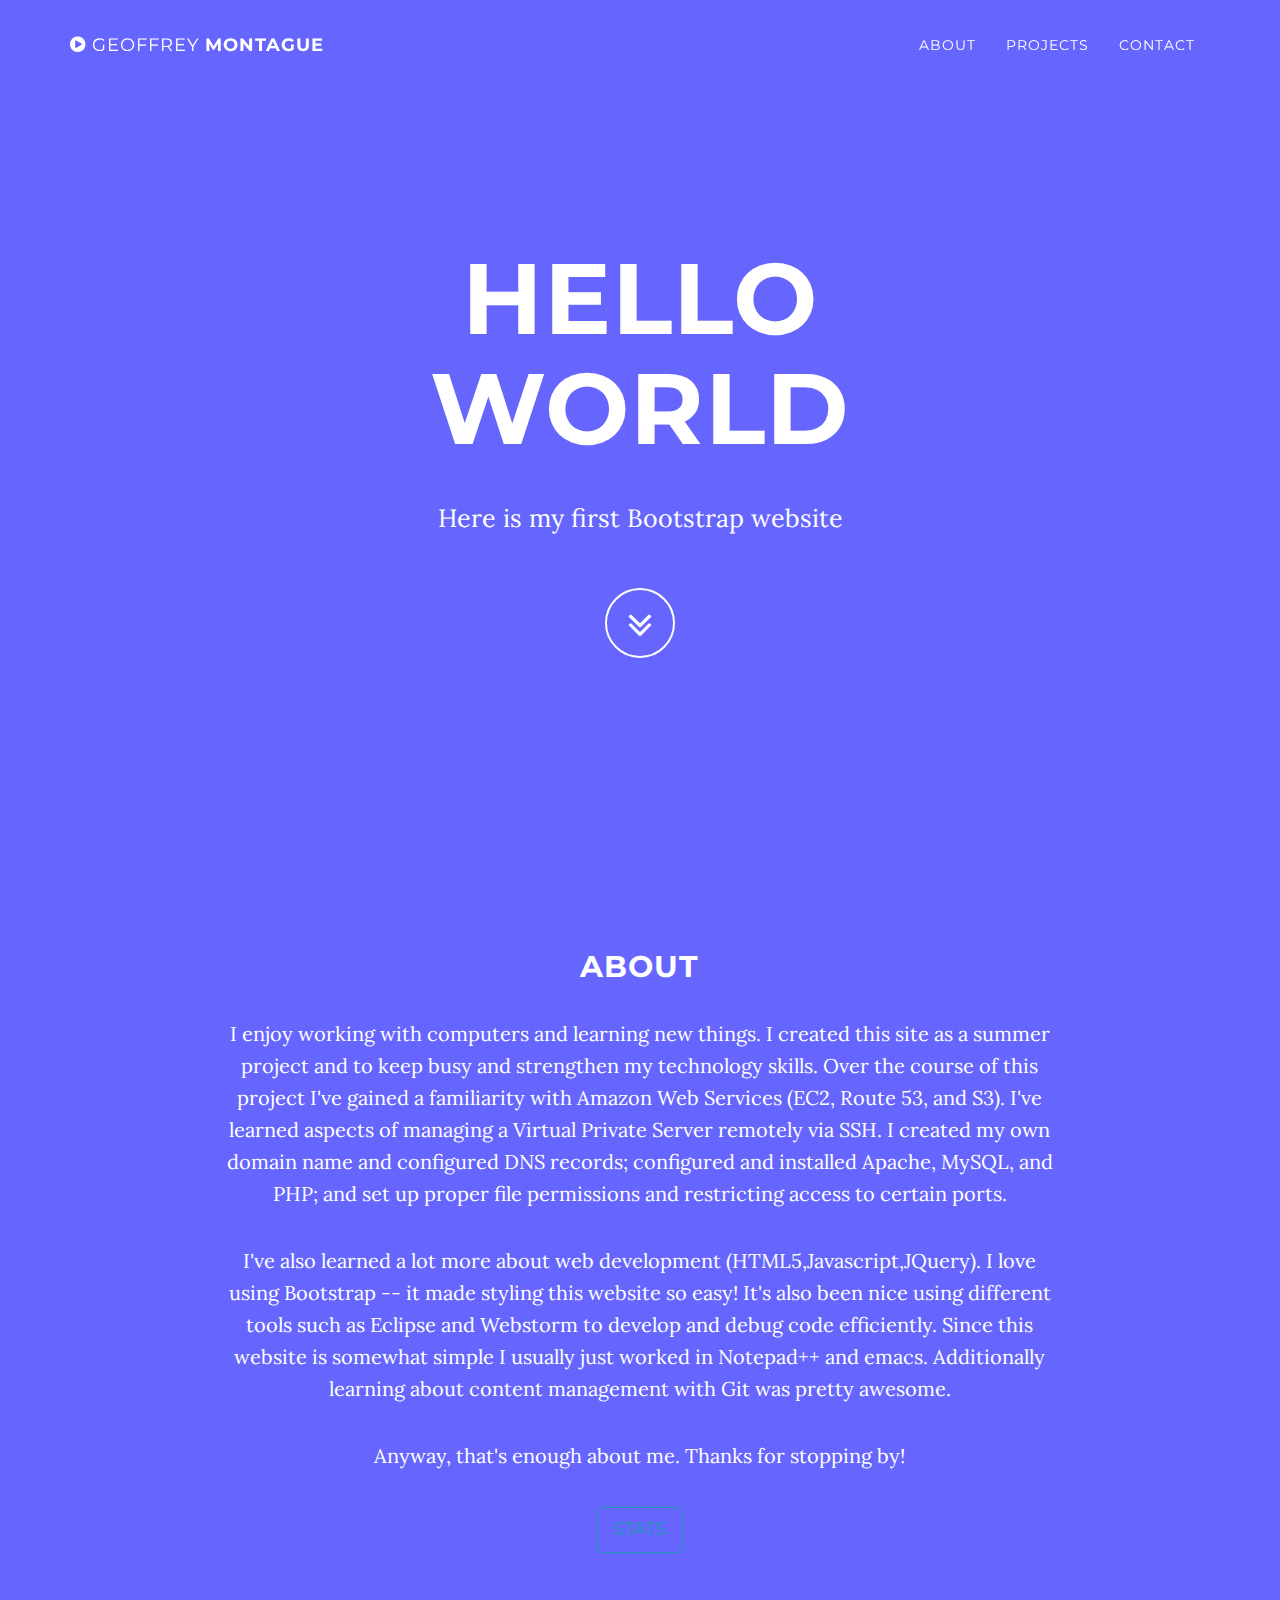
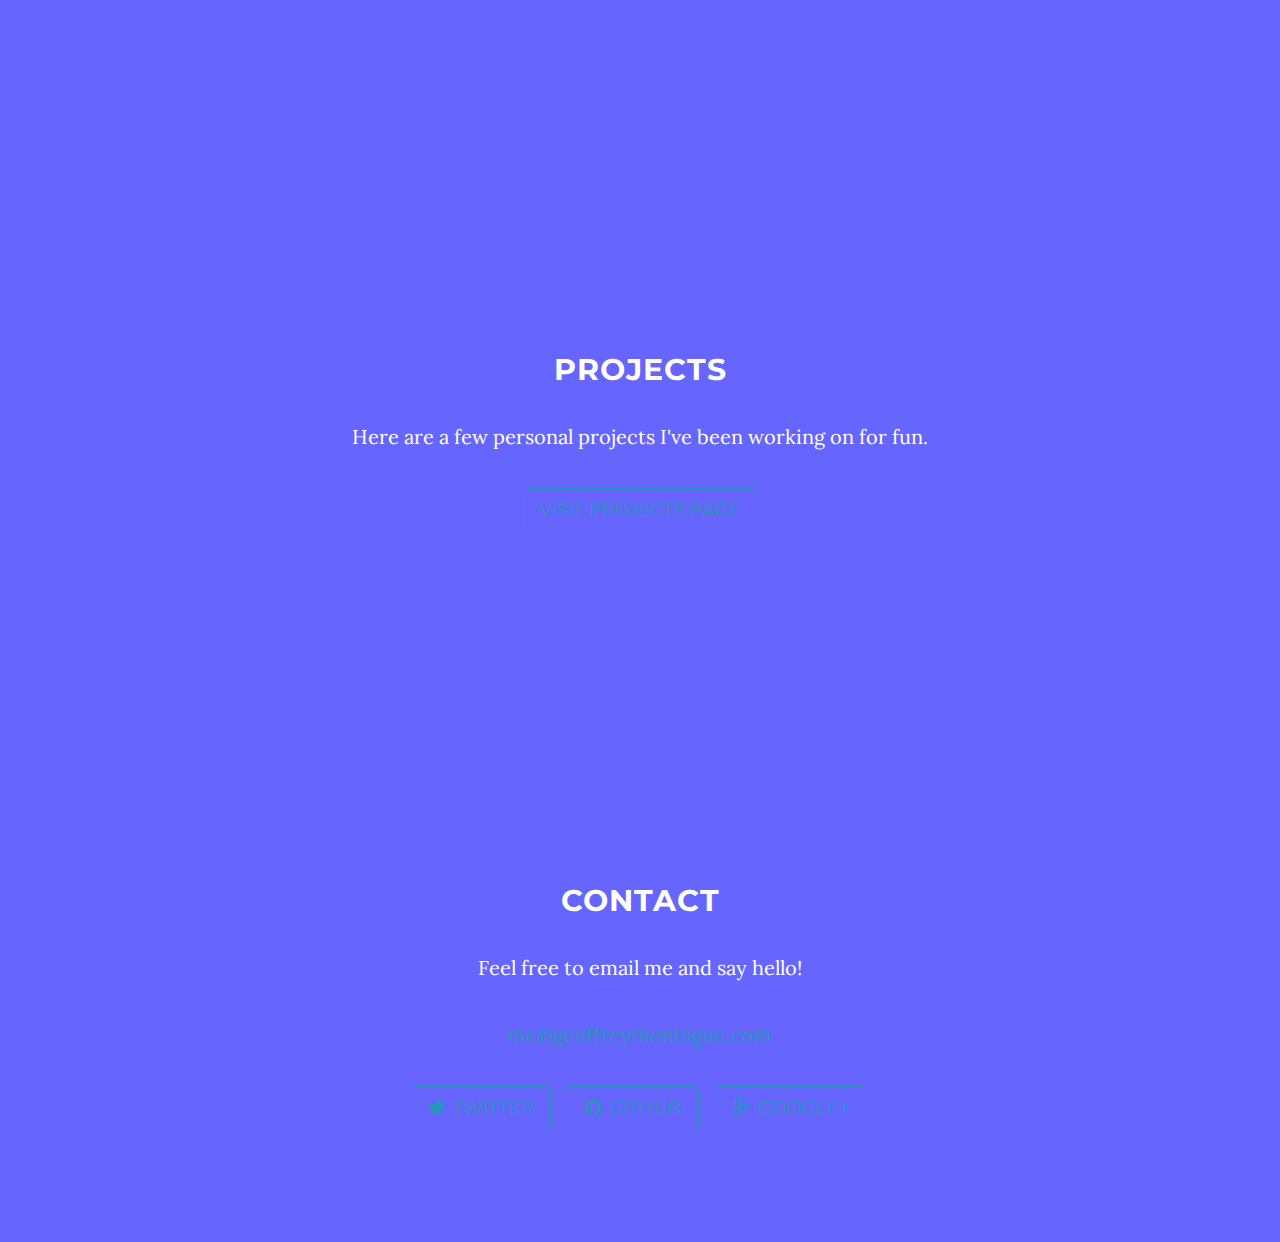
<file: index.html>
<!DOCTYPE html>
<html lang="en">

<head>

    <meta charset="utf-8">
    <meta http-equiv="X-UA-Compatible" content="IE=edge">
    <meta name="viewport" content="width=device-width, initial-scale=1">
    <meta name="description" content="">
    <meta name="author" content="">

    <title>Geoffrey Montague</title>

    <!-- Bootstrap Core CSS -->
    <link href="css/bootstrap.min.css" rel="stylesheet">

    <!-- Custom CSS -->
    <link href="css/home.css" rel="stylesheet">

    <!-- Custom Fonts -->
    <link href="fonts/font-awesome-4.1.0/css/font-awesome.min.css" rel="stylesheet" type="text/css">
    <link href="http://fonts.googleapis.com/css?family=Lora:400,700,400italic,700italic" rel="stylesheet" type="text/css">
    <link href="http://fonts.googleapis.com/css?family=Montserrat:400,700" rel="stylesheet" type="text/css">

    <!-- HTML5 Shim and Respond.js IE8 support of HTML5 elements and media queries -->
    <!-- WARNING: Respond.js doesn't work if you view the page via file:// -->
    <!--[if lt IE 9]>
        <script src="https://oss.maxcdn.com/libs/html5shiv/3.7.0/html5shiv.js"></script>
        <script src="https://oss.maxcdn.com/libs/respond.js/1.4.2/respond.min.js"></script>
    <![endif]-->

</head>

<body id="page-top" data-spy="scroll" data-target=".navbar-fixed-top">
	<link rel="shortcut icon" href="favicon.ico" type="image/x-icon" />

    <!-- Navigation -->
    <nav class="navbar navbar-custom navbar-fixed-top" role="navigation">
        <div class="container">
            <div class="navbar-header">
                <button type="button" class="navbar-toggle" data-toggle="collapse" data-target=".navbar-main-collapse">
                    <i class="fa fa-bars"></i>
                </button>
                <a class="navbar-brand page-scroll" href="#page-top">
                    <i class="fa fa-play-circle"></i>  <span class="light">Geoffrey</span> Montague
                </a>
            </div>

            <!-- Collect the nav links, forms, and other content for toggling -->
            <div class="collapse navbar-collapse navbar-right navbar-main-collapse">
                <ul class="nav navbar-nav">
                    <!-- Hidden li included to remove active class from about link when scrolled up past about section -->
                    <li class="hidden">
                        <a href="#page-top"></a>
                    </li>
                    <li>
                        <a class="page-scroll" href="#about">About</a>
                    </li>
                    <li>
                        <a class="page-scroll" href="#projects">Projects</a>
                    </li>
                    <li>
                        <a class="page-scroll" href="#contact">Contact</a>
                    </li>
                </ul>
            </div>
            <!-- /.navbar-collapse -->
        </div>
        <!-- /.container -->
    </nav>

    <!-- Intro Header -->
    <header class="intro">
        <div class="intro-body">
            <div class="container">
                <div class="row">
                    <div class="col-md-8 col-md-offset-2">
                        <h1 class="brand-heading">Hello World</h1>
                        <p class="intro-text">Here is my first Bootstrap website</p>
                        <a href="#about" class="btn btn-circle page-scroll">
                            <i class="fa fa-angle-double-down animated"></i>
                        </a>
                    </div>
                </div>
            </div>
        </div>
    </header>

    <!-- About Section -->
    <section id="about" class="container content-section text-center">
        <div class="row">
            <div class="col-lg-8 col-lg-offset-2">
                <h2>About</h2>
                <p>
				I enjoy working with computers and learning new things. I created this site as a summer project and to keep busy and strengthen my technology skills.
				Over the course of this project I've gained a familiarity with Amazon Web Services (EC2, Route 53, and S3). I've learned
				aspects of managing a Virtual Private Server remotely via SSH. I created my own domain name and configured DNS records;
				configured and installed Apache, MySQL, and PHP; and set up proper file permissions and restricting access to certain ports.
				</p>
				<p>
				I've also learned a lot more about web development (HTML5,Javascript,JQuery). I love using Bootstrap -- it made styling this website so easy! 
				It's also been nice using different tools such as Eclipse and Webstorm to develop and debug code efficiently. Since this website is
				somewhat simple I usually just worked in Notepad++ and emacs. Additionally learning about content management with Git was pretty awesome.
				</p>
				<p>
				Anyway, that's enough about me. Thanks for stopping by!
				</p>
				<a href="about/index.html" class="btn btn-default btn-lg">Stats</a>
            </div>
        </div>
    </section>

    <!-- Projects Section -->
    <section id="projects" class="content-section text-center">
        <div class="projects-section">
            <div class="container">
                <div class="col-lg-8 col-lg-offset-2">
                    <h2>Projects</h2>
                    <p>Here are a few personal projects I've been working on for fun.
					</p>
                    <a href="projects/index.html" class="btn btn-default btn-lg">Visit Projects Page</a>
                </div>
            </div>
        </div>
    </section>

    <!-- Contact Section -->
    <section id="contact" class="container content-section text-center">
        <div class="row">
            <div class="col-lg-8 col-lg-offset-2">
                <h2>Contact</h2>
                <p>Feel free to email me and say hello!</p>
                <p><a href="mailto:feedback@startbootstrap.com">me@geoffreymontague.com</a>
                </p>
                <ul class="list-inline banner-social-buttons">
                    <li>
                        <a href="https://twitter.com/GxOff" class="btn btn-default btn-lg"><i class="fa fa-twitter fa-fw"></i> <span class="network-name">Twitter</span></a>
                    </li>
                    <li>
                        <a href="https://github.com/GxOff" class="btn btn-default btn-lg"><i class="fa fa-github fa-fw"></i> <span class="network-name">Github</span></a>
                    </li>
                    <li>
                        <a href="https://plus.google.com/107061473724538105523/posts" class="btn btn-default btn-lg"><i class="fa fa-google-plus fa-fw"></i> <span class="network-name">Google+</span></a>
                    </li>
                </ul>
            </div>
        </div>
    </section>

    <!-- Map Section -->
    <!-- <div id="map"></div> -->

    <!-- Footer -->
    <footer>
        <div class="container text-center">
            <p></p>
        </div>
    </footer>

    <!-- jQuery Version 1.11.0 -->
    <script src="js/jquery-1.11.0.js"></script>

    <!-- Bootstrap Core JavaScript -->
    <script src="js/bootstrap.min.js"></script>

    <!-- Plugin JavaScript -->
    <script src="js/jquery.easing.min.js"></script>

    <!-- Custom Theme JavaScript -->
    <script src="js/grayscale.js"></script>

</body>

</html>
</file>
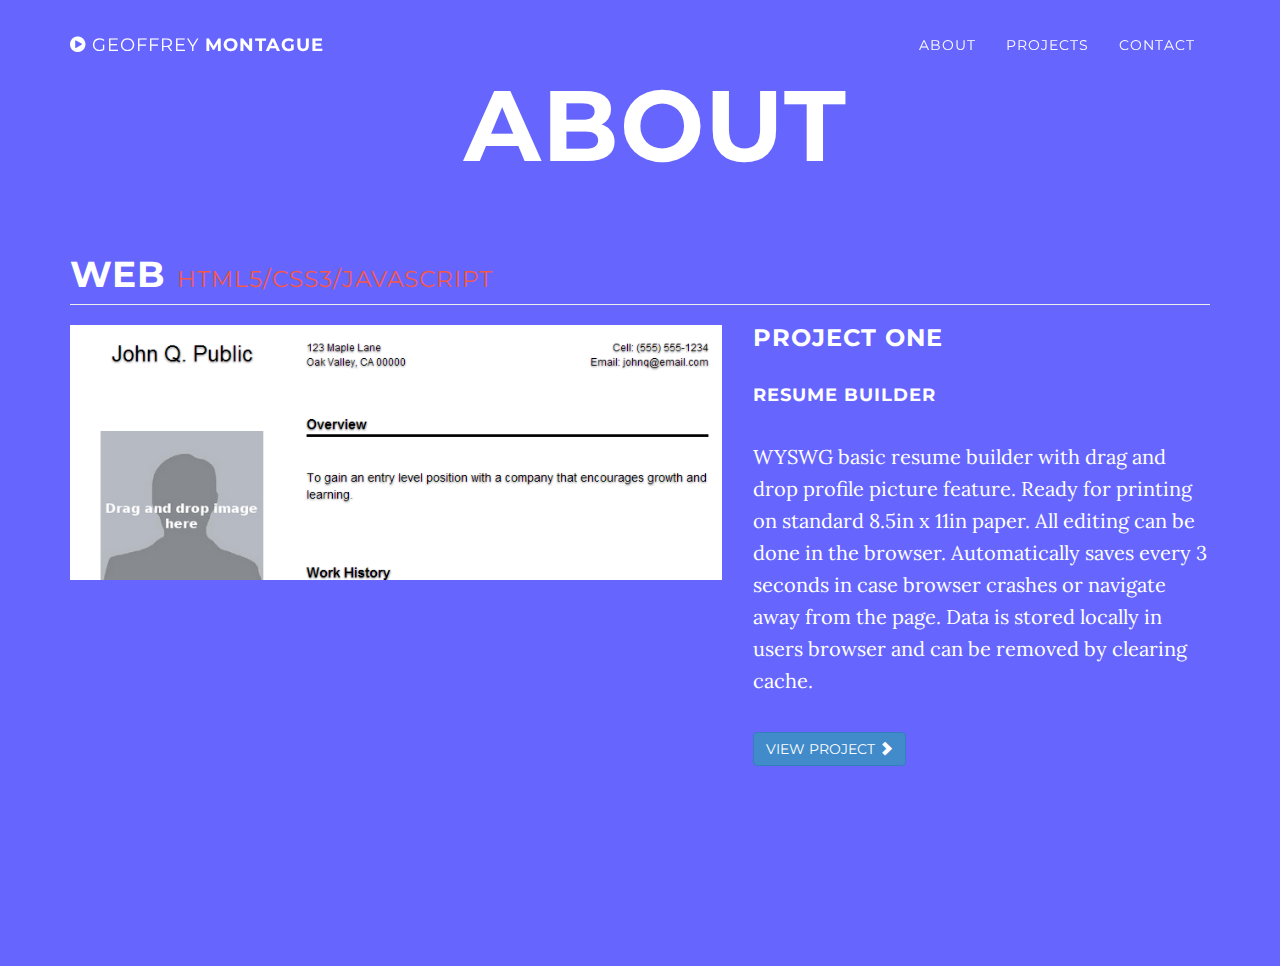
<file: about/index.html>
<!DOCTYPE html>
<html lang="en">

<head>

    <meta charset="utf-8">
    <meta http-equiv="X-UA-Compatible" content="IE=edge">
    <meta name="viewport" content="width=device-width, initial-scale=1">
    <meta name="description" content="">
    <meta name="author" content="">

    <title>About Geoffrey Montague</title>

    <!-- Bootstrap Core CSS -->
    <link href="../css/bootstrap.min.css" rel="stylesheet">

    <!-- Custom CSS -->
    <link href="../css/projects.css" rel="stylesheet">
	<link href="../css/home.css" rel="stylesheet">
	
	<!-- Custom Fonts -->
    <link href="../fonts/font-awesome-4.1.0/css/font-awesome.min.css" rel="stylesheet" type="text/css">
    <link href="http://fonts.googleapis.com/css?family=Lora:400,700,400italic,700italic" rel="stylesheet" type="text/css">
    <link href="http://fonts.googleapis.com/css?family=Montserrat:400,700" rel="stylesheet" type="text/css">
	
    <!-- HTML5 Shim and Respond.js IE8 support of HTML5 elements and media queries -->
    <!-- WARNING: Respond.js doesn't work if you view the page via file:// -->
    <!--[if lt IE 9]>
        <script src="https://oss.maxcdn.com/libs/html5shiv/3.7.0/html5shiv.js"></script>
        <script src="https://oss.maxcdn.com/libs/respond.js/1.4.2/respond.min.js"></script>
    <![endif]-->

</head>

<body id="page-top" data-spy="scroll" data-target=".navbar-fixed-top">

<link rel="shortcut icon" href="favicon.ico" type="image/x-icon" />

    <!-- Navigation -->
    <nav class="navbar navbar-custom navbar-fixed-top" role="navigation">
        <div class="container">
            <div class="navbar-header">
                <button type="button" class="navbar-toggle" data-toggle="collapse" data-target=".navbar-main-collapse">
                    <i class="fa fa-bars"></i>
                </button>
                <a class="navbar-brand page-scroll" href="../index.html">
                    <i class="fa fa-play-circle"></i>  <span class="light">Geoffrey</span> Montague
                </a>
            </div>

            <!-- Collect the nav links, forms, and other content for toggling -->
            <div class="collapse navbar-collapse navbar-right navbar-main-collapse">
                <ul class="nav navbar-nav">
                    <!-- Hidden li included to remove active class from about link when scrolled up past about section -->
                    <li class="hidden">
                        <a href="#page-top"></a>
                    </li>
                    <li>
                        <a class="page-scroll" href="../index.html#about">About</a>
                    </li>
                    <li>
                        <a class="page-scroll" href="../index.html#projects">Projects</a>
                    </li>
                    <li>
                        <a class="page-scroll" href="../index.html#contact">Contact</a>
                    </li>
                </ul>
            </div>
            <!-- /.navbar-collapse -->
        </div>
        <!-- /.container -->
    </nav>

    <!-- Page Content -->
    <div class="container">

    <!-- Intro Header -->
    <header class="intro">
        <div class="intro-body">
            <div class="container">
                <div class="row">
                    <div class="col-md-8 col-md-offset-2">
                        <h1 class="brand-heading">About</h1>
                    </div>
                </div>
            </div>
        </div>
    </header>
				
        <!-- Page Heading -->
        <div class="row">
            <div class="col-lg-12">
                <h1 class="page-header">Web
                    <small>HTML5/CSS3/Javascript</small>
                </h1>
            </div>
        </div>
        <!-- /.row -->

        <!-- Project One -->
        <div class="row">
            <div class="col-md-7">
                <a href="resume/index.html" target="_blank">
                    <img class="img-responsive" src="../img/resume-builder.PNG" alt="">
                </a>
            </div>
            <div class="col-md-5">
                <h3>Project One</h3>
                <h4>Resume Builder</h4>
                <p>WYSWG basic resume builder with drag and drop profile picture feature. Ready for printing on standard 8.5in x 11in paper. All editing can be done in the browser. Automatically saves every 3 seconds in case browser crashes or navigate away from the page. Data is stored locally in users browser and can be removed by clearing cache.
				</p>
                <a class="btn btn-primary" href="resume/index.html" target="_blank">View Project <span class="glyphicon glyphicon-chevron-right"></span></a>
            </div>
        </div>
        <!-- /.row -->

    <!-- Footer -->
    <footer>
        <div class="container text-center">
            <p></p>
        </div>
    </footer>

    </div>
    <!-- /.container -->

    <!-- jQuery Version 1.11.0 -->
    <script src="../js/jquery-1.11.0.js"></script>

    <!-- Bootstrap Core JavaScript -->
    <script src="../js/bootstrap.min.js"></script>

    <!-- Plugin JavaScript -->
    <script src="../js/jquery.easing.min.js"></script>

    <!-- Custom Theme JavaScript -->
    <script src="../js/grayscale.js"></script>

</body>

</html>
</file>
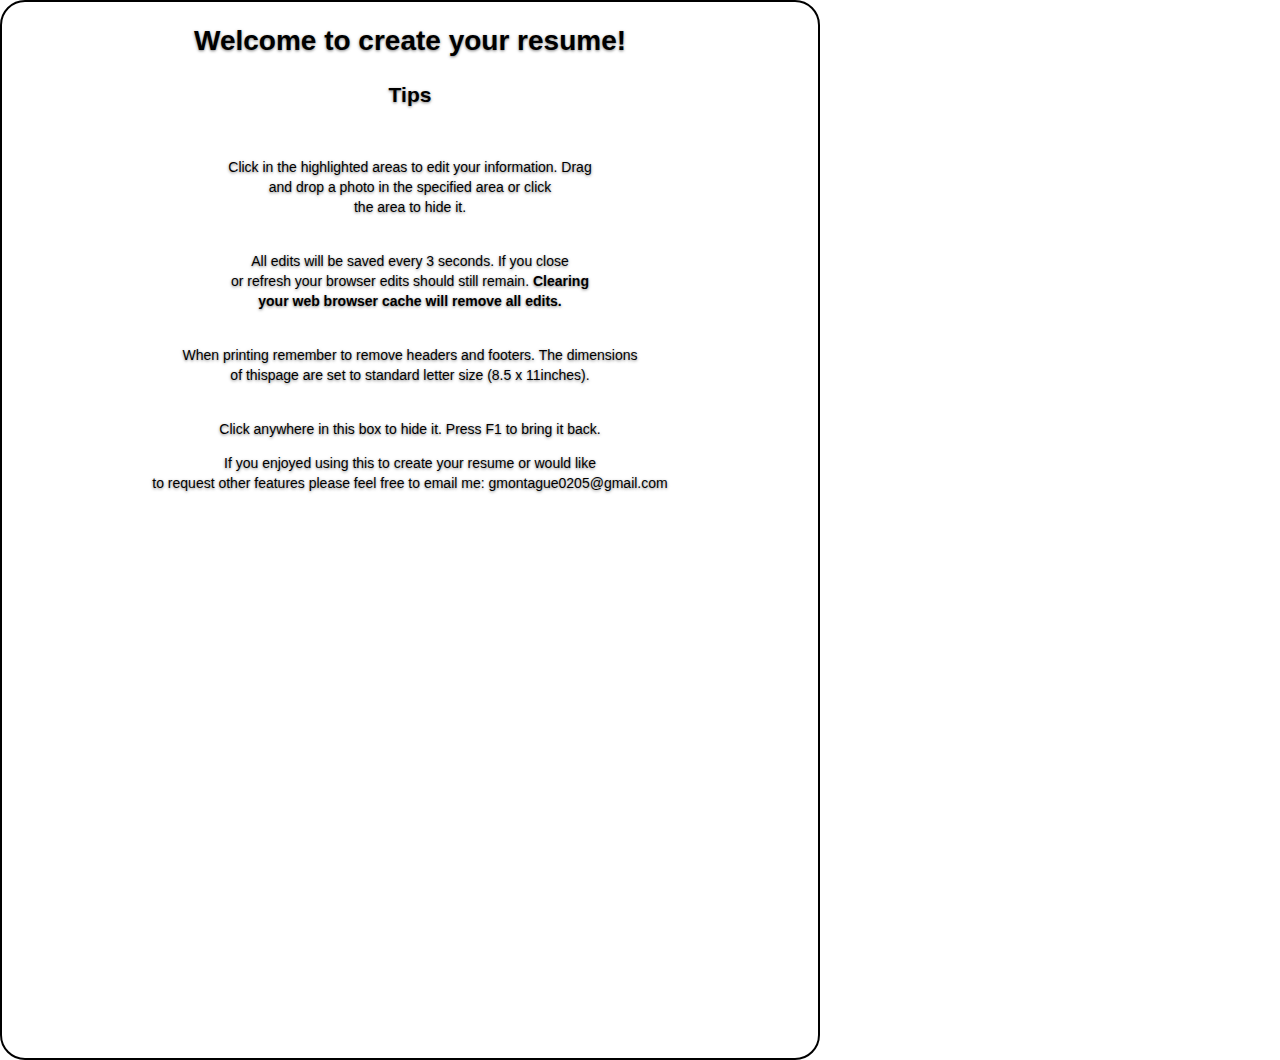
<file: projects/resume/index.html>
<!DOCTYPE html>

<!--
    This is an HTML page that contains a CSS and a Javascript file.
    
    Run this sample by clicking the 'Preview' button on top;
    a new tab will open with the current page open.
-->
<html lang="en">
    <head>
        <meta charset="utf-8" />
        <title>Create your Resume!</title>
        <link rel="stylesheet" href="css/resume.css" type="text/css"/>
    </head>
    <script type="text/javascript" src="js/jquery-2.1.1.js"></script>
    <script type="text/javascript" src="js/site.js"></script>
    <script>
    /*

    $(document).ready(function() {     
        
        var colorOrig = $('div').css('background-color');
        
        $('div').hover(function() {
            //mouse over
            $(this).css('background', '#F3F315')}, 
            function() {
            //mouse out
            $(this).css('background', colorOrig)}, 
            function(){
        });
        
        document.getElementById('name').innerHTML = localStorage['name'] || 'John Q. Public';
        document.getElementById('contactLeft').innerHTML = localStorage['contactLeft'] || '123 Maple Lane<br>Oak Valley, CA 00000<br><br>';
        document.getElementById('contactRight').innerHTML = localStorage['contactRight'] || 'Cell: (555) 555-1234<br>Email: johnq@email.com<br><br>';
        document.getElementById('overviewHeading').innerHTML = localStorage['overviewHeading'] || 'Overview';
        document.getElementById('overviewContent').innerHTML = localStorage['overviewContent'] || 'To gain an entry level position with a company that encourages growth and learning.';
        document.getElementById('skillsHeading').innerHTML = localStorage['skillsHeading'] || 'Skills';
        document.getElementById('skillsContent').innerHTML = localStorage['skillsContent'] || '<li>HTML5</li><li>CSS3</li><li>Javascript</li><li>Ajax</li><li>JQuery</li><li>Eclipse</li><li>SQL</li><li>Java</li><li>C#</li><li>C++</li><li>Linux</li><li>C#</li><li>C++</li><li>Linux</li>';
        document.getElementById('workHeading').innerHTML = localStorage['workHeading'] || 'Work History';
        document.getElementById('workCompanyOne').innerHTML = localStorage['workCompanyOne'] || '<b>Blank Enterprises</b><br>2012 - Current<br>Somewhere, CA<br>';
        document.getElementById('workDutiesOne').innerHTML = localStorage['workDutiesOne'] || '<li>Did some things</li><li>Did some other things</li><li>Blah blah blah</li>';
        document.getElementById('workCompanyTwo').innerHTML = localStorage['workCompanyTwo'] || '<b>Blank Enterprises</b><br>2012 - Current<br>Somewhere, CA<br>';
        document.getElementById('workDutiesTwo').innerHTML = localStorage['workDutiesTwo'] || '<li>Did some things</li><li>Did some other things</li><li>Blah blah blah</li>';
        document.getElementById('workCompanyThree').innerHTML = localStorage['workCompanyThree'] || '<b>Blank Enterprises</b><br>2012 - Current<br>Somewhere, CA<br>';
        document.getElementById('workDutiesThree').innerHTML = localStorage['workDutiesThree'] || '<li>Did some things</li><li>Did some other things</li><li>Blah blah blah</li>';
        document.getElementById('educationHeading').innerHTML = localStorage['educationHeading'] || 'Education';
        document.getElementById('schoolLeftOne').innerHTML = localStorage['schoolLeftOne'] || '<b>UCSC - Sanata Cruz, CA</b><br>GPA 3.5<br><br>';
        document.getElementById('schoolRightOne').innerHTML = localStorage['schoolRightOne'] || 'B.S. Computer Science<br>2008 - 2012<br><br>';
        document.getElementById('schoolLeftTwo').innerHTML = localStorage['schoolLeftTwo'] || '<b>Santa Cruz High School - Sanata Cruz, CA</b><br>GPA 3.5<br><br>';
        document.getElementById('schoolRightTwo').innerHTML = localStorage['schoolRightTwo'] || 'Diploma<br>2004 - 2008<br><br>';
        document.getElementById('activitiesAwardsHeading').innerHTML = localStorage['activitiesAwardsHeading'] || 'Activities / Awards';
        document.getElementById('activitiesAwardsContent').innerHTML = localStorage['activitiesAwardsContent'] || '<li><b>Some Award</b> 2011</li><li><b>Some Colleges Computer Club</b> 2011</li>';
        
        setInterval(function() {
              localStorage['name'] = document.getElementById('name').innerHTML;
              localStorage['contactLeft'] = document.getElementById('contactLeft').innerHTML;
              localStorage['contactRight'] = document.getElementById('contactRight').innerHTML;
              localStorage['overviewHeading'] = document.getElementById('overviewHeading').innerHTML;
              localStorage['overviewContent'] = document.getElementById('overviewContent').innerHTML;
              localStorage['skillsHeading'] = document.getElementById('skillsHeading').innerHTML;
              localStorage['skillsContent'] = document.getElementById('skillsContent').innerHTML;
              localStorage['workHeading'] = document.getElementById('workHeading').innerHTML;
              localStorage['workCompanyOne'] = document.getElementById('workCompanyOne').innerHTML;
              localStorage['workDutiesOne'] = document.getElementById('workDutiesOne').innerHTML;
              localStorage['workCompanyTwo'] = document.getElementById('workCompanyTwo').innerHTML;
              localStorage['workDutiesTwo'] = document.getElementById('workDutiesTwo').innerHTML;
              localStorage['workCompanyThree'] = document.getElementById('workCompanyThree').innerHTML;
              localStorage['workDutiesThree'] = document.getElementById('workDutiesThree').innerHTML;
              localStorage['educationHeading'] = document.getElementById('educationHeading').innerHTML;
              localStorage['schoolLeftOne'] = document.getElementById('schoolLeftOne').innerHTML;
              localStorage['schoolRightOne'] = document.getElementById('schoolRightOne').innerHTML;
              localStorage['schoolLeftTwo'] = document.getElementById('schoolLeftTwo').innerHTML;
              localStorage['schoolRightTwo'] = document.getElementById('schoolRightTwo').innerHTML;
              localStorage['activitiesAwardsHeading'] = document.getElementById('activitiesAwardsHeading').innerHTML;
              localStorage['activitiesAwardsContent'] = document.getElementById('activitiesAwardsContent').innerHTML;
        }, 3* 1000);
            
        
    });
    */
    </script>
    
    <body>

<div id="hide" align="center">
              
<h1>Welcome to create your resume!</h1>
            
<h2>Tips<br><br></h2>
            
<p>
                  
Click in the highlighted areas to edit your information. Drag<br>
                
and drop a photo in the specified area or click<br>
                
the area to hide it.<br><br>
            
</p>
            
<p>
                  
All edits will be saved every 3 seconds. If you close<br>
                
or refresh your browser edits should still remain. <b>Clearing<br>
                    
your web browser cache will remove all edits.</b><br><br>
            
</p>
            
<p>
                  
When printing remember to remove headers and footers. The dimensions <br>
                
of thispage are set to standard letter size (8.5 x 11inches). <br><br>
            
</p>
            
<p>
                  
Click anywhere in this box to hide it. Press F1 to bring it back.
            
</p>
            
<p>
                  
If you enjoyed using this to create your resume or would like <br>
                
to request other features please feel free to email me: gmontague0205@gmail.com<br>
         <br><br>
	             
</p>
        
</div>


        <div id="name" contenteditable="true" class="editable">John Q. Public</div>
        <table class="contact">
            <tr>
                <td>
                    <div  id="contactLeft" contenteditable="true" class="editable">123 Maple Lane<br>Oak Valley, CA 00000<br><br></div>
                </td>
                <td>
                    <div id="contactRight" contenteditable="true" class="editable">Cell: (555) 555-1234<br>Email: johnq@email.com<br><br></div>
                </td>
            </tr>
        </table>
        
        <table class="overview">
            <tr>
                <td><div id="overviewHeading"  contenteditable="true" class="editable">Overview</div></td>
            </tr>
            <tr>
                <td><div id="overviewContent" contenteditable="true" class="editable">To gain an entry level position with a company that encourages growth and learning.</div></td>
            </tr>
        </table>

    
		<div class="profile-avatar-wrap">
			<img src="default.jpg" id="profileAvatar" alt="Image for Profile">
		</div>

        <table class="skills" contenteditable="true" class="editable">
            <tr>
                <td valign="top">
                    <ul>
                        <div id="skillsHeading"  contenteditable="true" class="editable">Skills</div>
                        <div id="skillsContent"  contenteditable="true" class="editable"><li>HTML5</li><li>CSS3</li><li>Javascript</li><li>Ajax</li><li>JQuery</li><li>Eclipse</li><li>SQL</li><li>Java</li><li>C#</li><li>C++</li><li>Linux</li><li>C#</li><li>C++</li><li>Linux</li></div>
                    </ul>
                </td>
            </tr>
        </table>
        
        <table class="workHistory">
            <tr>
                <td colspan=4><div id="workHeading" contenteditable="true" class="editable">Work History</div></td>
            </tr>
            <tr>
                <td colspan=1 valign="top">
                    <div id="workCompanyOne" contenteditable="true" class="editable"><b>Blank Enterprises</b><br>2012 - Current<br>Somewhere, CA<br></div>
                </td>
                <td colspan=3  valign="top">
                    <ul>
                        <div id="workDutiesOne" contenteditable="true" class="editable"><li>Did some things</li><li>Did some other things</li><li>Blah blah blah</li></div>
                    </ul>
                </td>
            </tr>
            <tr>
                <td colspan=1  valign="top">
                    <div id="workCompanyTwo" contenteditable="true" class="editable"><b>Blank Enterprises</b><br>2012 - Current<br>Somewhere, CA<br></div>
                </td>
                <td colspan=3  valign="top">
                    <ul>
                        <div id="workDutiesTwo" contenteditable="true" class="editable"><li>Did some things</li><li>Did some other things</li><li>Blah blah blah</li></div>
                    </ul>
                </td>
            </tr>
            <tr>
                <td colspan=1  valign="top">
                    <div id="workCompanyThree" contenteditable="true" class="editable"><b>Blank Enterprises</b><br>2012 - Current<br>Somewhere, CA<br></div>
                </td>
                <td colspan=3  valign="top">
                    <ul>
                        <div id="workDutiesThree" contenteditable="true" class="editable"><li>Did some things</li><li>Did some other things</li><li>Blah blah blah</li></div>
                    </ul>
                </td>
            </tr>
        </table>
        
        <table class="education">
            <tr>
                <td colspan=2><div id="educationHeading" contenteditable="true" class="editable">Education</div></td>
            </tr>
            <tr>
                <td>
                    <div id="schoolLeftOne" contenteditable="true" class="editable"><b>UCSC - Sanata Cruz, CA</b><br>GPA 3.5<br><br></div>
                </td>
                <td>
                    <div id="schoolRightOne" contenteditable="true" class="editable">B.S. Computer Science<br>2008 - 2012<br><br></div>
                </td>
            </tr>
            <tr>
                <td>
                    <div id="schoolLeftTwo" contenteditable="true" class="editable"><b>Santa Cruz High School - Sanata Cruz, CA</b><br>GPA 3.5<br><br></div>
                </td>
                <td>
                    <div id="schoolRightTwo" contenteditable="true" class="editable"><i>Diploma</i><br>2004 - 2008<br><br></div>
                </td>
            </tr>
        </table>
        
        <table class="activitiesAwards" contenteditable="true" class="editable">
            <tr>
                <td>
                    <ul>
                        <div id="activitiesAwardsHeading"  contenteditable="true" class="editable">Activities / Awards</div>
                        <div id="activitiesAwardsContent"  contenteditable="true" class="editable"><li><b>Some Award</b> 2011</li><li><b>Some College's Computer Club</b> 2011</li></div>
                    </ul>
                </td>
            </tr>
        </table>
        
        <!-- load scripts at the bottom of your page -->
       <!-- <script src="js/site.js"></script> -->
    </body>
</html>
</file>
<file: projects/resume/css/resume.css>
@page {
    size: letter;
}

html {
      font-family: sans-serif;
}

body {
    font-family: "Helvetica Neue", Helvetica, Arial, sans-serif;
    background-color: white;
    font-size: 14px;
    line-height: 1.42857143;
    color: #000000;
    padding: 0in;
    margin: 0in;
    border: 0in;
    width: 8.5in;
    height: 11in;
    position: absolute;
    text-shadow: 0 1px 3px rgba(0,0,0,.5);
}

table {
    table-layout:fixed;
}

table td {

    width: 30px;
    overflow: hidden;
    text-overflow: ellipsis;
}

div {
    background: white;
}

ul {
    margin: 0;
    padding-left: 30px;
    padding-right: 15px;
    padding-bottom: 15px;
    padding-top: 0px;
}

.editable {
    spellcheck: false;
	}

#hide {
    background-color: #FFF;
    color: #000;
    float: left;
    position: absolute;
    z-index: 1;
    position: absolute;
    width: 8.5in;
    height: 11in;
    border:2px solid;
    border-radius:25px;
    vertical-align: center;
}

#name {
    border:2 px solid;
    background-color: white;
    font-size: 26px;
    top: 0in;
    padding-top: .25in;
    position: absolute;
    width: 2in;
    left: .5in;
    height: .75in;
    text-align: center;
}

.contact {
    background-color: white;
    position: absolute;
    padding-top: .25in;
    top: 0in;
    left: 3in;
    width: 5in;
    height: .5in;
    font-size: 12px;
}

#contactLeft {
    text-align: left;
}

#contactRight {
    text-align: right;
}

.overview {
    background-color: white;
    font-size: 14px;
    position: absolute;
    height: 1.5in;
    top: 1in;
    left: 3in;
    width: 5in;
}

.profile-avatar-wrap {
  top: 1.4in;
  float: left;
  left: .5in;
  width: 2in;
  height: 2in;
  position: relative;
  pointer-events: none;
}
.profile-avatar-wrap:after {
  /* Drag Prevention */
  content: "";
  position: absolute;
  top: 0;
  left: 0;
}
.profile-avatar-wrap img {
  width: 2in;
  height: 2in;
  display: block;
}

#drag {
  top: 1.6in;
  float: left;
  left: .5in;
  width: 2in;
  height: 2in;
  position: relative;
  pointer-events: none;
}

#overviewHeading{
    font-weight: bold;
    font-size: 16px;
    border-bottom-style: solid;
}


.skills{
    border:2px solid;
    border-radius:25px;
    background-color: white;
    font-size: 14px;
    position: absolute;
    top: 4in;
    left: .5in;
    width: 2in;
    height: 4.5in;
    line-height: 1.75;
}

#skillsHeading{

    text-align: left;
    border-bottom-style: solid;
    font-size: 16px;
    font-weight: bold;
}


.workHistory {
    padding: 0in;
    margin: 0in;
    border: 0in;
    background-color: white;
    font-size: 14px;
    position: absolute;
    top: 3in;
    left: 3in;
    width: 5in;
    height: 3in;
    text-align: left;
    
}

#workHeading{
    text-align: left;
    border-bottom-style: solid;
    font-size: 16px;
    font-weight: bold;
}

.education {
    padding: 0in;
    margin: 0in;
    border: 0in;
    background-color: white;
    font-size: 14px;
    position: absolute;
    top: 7.5in;
    left: 3in;
    width: 5in;
    height: .5in;
    text-align: left;
    
}

#educationHeading{
    text-align: left;
    border-bottom-style: solid;
    font-size: 16px;
    font-weight: bold;
}

.activitiesAwards {
    line-height: 1.75;
    padding: 0in;
    margin: 0in;
    border: 0in;
    background-color: white;
    font-size: 14px;
    position: absolute;
    top: 9.25in;
    left: .5in;
    width: 7.5in;
    height: .5in;
    text-align: left;
}

#activitiesAwardsHeading {
    text-align: left;
    border-bottom-style: solid;
    font-size: 16px;
    font-weight: bold;
}
</file>
<file: css/home.css>
/*!
 * Start Bootstrap - Grayscale Bootstrap Theme (http://startbootstrap.com)
 * Code licensed under the Apache License v2.0.
 * For details, see http://www.apache.org/licenses/LICENSE-2.0.
 */

body {
    width: 100%;
    height: 100%;
    font-family: Lora,"Helvetica Neue",Helvetica,Arial,sans-serif;
    color: #fff;
    background-color: #6666ff;
}

html {
    width: 100%;
    height: 100%;
}

h1,
h2,
h3,
h4,
h5,
h6 {
    margin: 0 0 35px;
    text-transform: uppercase;
    font-family: Montserrat,"Helvetica Neue",Helvetica,Arial,sans-serif;
    font-weight: 700;
    letter-spacing: 1px;
}

p {
    margin: 0 0 25px;
    font-size: 18px;
    line-height: 1.5;
}

@media(min-width:767px) {
    p {
        margin: 0 0 35px;
        font-size: 20px;
        line-height: 1.6;
    }
}

a {
    color: #219ab3;
    -webkit-transition: all .2s ease-in-out;
    -moz-transition: all .2s ease-in-out;
    transition: all .2s ease-in-out;
}

a:hover,
a:focus {
    text-decoration: none;
    color: #f55748;
}

.light {
    font-weight: 400;
}

.navbar-custom {
    margin-bottom: 0;
    border-bottom: 1px solid rgba(255,255,255,.3);
    text-transform: uppercase;
    font-family: Montserrat,"Helvetica Neue",Helvetica,Arial,sans-serif;
    background-color: #000;
}

.navbar-custom .navbar-brand {
    font-weight: 700;
}

.navbar-custom .navbar-brand:focus {
    outline: 0;
}

.navbar-custom .navbar-brand .navbar-toggle {
    padding: 4px 6px;
    font-size: 16px;
    color: #fff;
}

.navbar-custom .navbar-brand .navbar-toggle:focus,
.navbar-custom .navbar-brand .navbar-toggle:active {
    outline: 0;
}

.navbar-custom a {
    color: #fff;
}

.navbar-custom .nav li.active {
    outline: none;
    background-color: rgba(255,255,255,.3);
}

.navbar-custom .nav li a {
    -webkit-transition: background .3s ease-in-out;
    -moz-transition: background .3s ease-in-out;
    transition: background .3s ease-in-out;
}

.navbar-custom .nav li a:hover,
.navbar-custom .nav li a:focus,
.navbar-custom .nav li a.active {
    outline: 0;
    background-color: rgba(255,255,255,.3);
}

@media(min-width:767px) {
    .navbar {
        padding: 20px 0;
        border-bottom: 0;
        letter-spacing: 1px;
		background: 0 0;
        -webkit-transition: background .5s ease-in-out,padding .5s ease-in-out;
        -moz-transition: background .5s ease-in-out,padding .5s ease-in-out;
        transition: background .5s ease-in-out,padding .5s ease-in-out;
    }

    .top-nav-collapse {
        padding: 0;
        background-color: #f55748;
    }

    .navbar-custom.top-nav-collapse {
        border-bottom: 1px solid rgba(255,255,255,.3);
    }
}

.intro {
    display: table;
    width: 100%;
    height: auto;
    padding: 100px 0;
    text-align: center;
    color: #fff;
    background-color: #6666ff;
    -webkit-background-size: cover;
    -moz-background-size: cover;
    background-size: cover;
    -o-background-size: cover;
}

.intro .intro-body {
    display: table-cell;
    vertical-align: middle;
}

.intro .intro-body .brand-heading {
    font-size: 40px;
}

.intro .intro-body .intro-text {
    font-size: 18px;
}

@media(min-width:767px) {
    .intro {
        height: 100%;
        padding: 0;
    }

    .intro .intro-body .brand-heading {
        font-size: 100px;
    }

    .intro .intro-body .intro-text {
        font-size: 25px;
    }
}

.btn-circle {
    width: 70px;
    height: 70px;
    margin-top: 15px;
    padding: 7px 16px;
    border: 2px solid #fff;
    border-radius: 35px;
    font-size: 40px;
    color: #fff;
    background: 0 0;
    -webkit-transition: background .3s ease-in-out;
    -moz-transition: background .3s ease-in-out;
    transition: background .3s ease-in-out;
}

.btn-circle:hover,
.btn-circle:focus {
    outline: 0;
    color: #fff;
    background: rgba(255,255,255,.1);
}

.btn-circle i.animated {
    -webkit-transition-property: -webkit-transform;
    -webkit-transition-duration: 1s;
    -moz-transition-property: -moz-transform;
    -moz-transition-duration: 1s;
}

.btn-circle:hover i.animated {
    -webkit-animation-name: pulse;
    -moz-animation-name: pulse;
    -webkit-animation-duration: 1.5s;
    -moz-animation-duration: 1.5s;
    -webkit-animation-iteration-count: infinite;
    -moz-animation-iteration-count: infinite;
    -webkit-animation-timing-function: linear;
    -moz-animation-timing-function: linear;
}

@-webkit-keyframes pulse {    
    0 {
        -webkit-transform: scale(1);
        transform: scale(1);
    }

    50% {
        -webkit-transform: scale(1.2);
        transform: scale(1.2);
    }

    100% {
        -webkit-transform: scale(1);
        transform: scale(1);
    }
}

@-moz-keyframes pulse {    
    0 {
        -moz-transform: scale(1);
        transform: scale(1);
    }

    50% {
        -moz-transform: scale(1.2);
        transform: scale(1.2);
    }

    100% {
        -moz-transform: scale(1);
        transform: scale(1);
    }
}

.content-section {
    padding-top: 100px;
}

#about {
    width: 100%;
    padding: 50px 0;
    color: #fff;
    /*background: url(../img/portfolio-1.jpg) no-repeat center center scroll;*/
    background-color: #6666ff;
    -webkit-background-size: cover;
    -moz-background-size: cover;
    background-size: cover;
    -o-background-size: cover;
}

.projects-section {
    width: 100%;
    padding: 50px 0;
    color: #fff;
    /*background: url(../img/projectss-bg.jpg) no-repeat center center scroll;*/
    background-color: #6666ff;
    -webkit-background-size: cover;
    -moz-background-size: cover;
    background-size: cover;
    -o-background-size: cover;
}

#map {
    width: 100%;
    height: 200px;
    margin-top: 100px;
}

@media(min-width:767px) {
    .content-section {
        padding-top: 250px;
    }

    .projects-section {
        padding: 100px 0;
    }

    #map {
        height: 400px;
        margin-top: 250px;
    }
}

.btn {
    text-transform: uppercase;
    font-family: Montserrat,"Helvetica Neue",Helvetica,Arial,sans-serif;
    font-weight: 400;
    -webkit-transition: all .3s ease-in-out;
    -moz-transition: all .3s ease-in-out;
    transition: all .3s ease-in-out;
}

.btn-default {
    border: 1px solid #219ab3;
    color: #219ab3;
    background-color: transparent;
}

.btn-default:hover,
.btn-default:focus {
    border: 1px solid #f55748;
    outline: 0;
    color: #fff;
    background-color: #f55748;
}

ul.banner-social-buttons {
    margin-top: 0;
}

@media(max-width:1199px) {
    ul.banner-social-buttons {
        margin-top: 15px;
    }
}

@media(max-width:767px) {
    ul.banner-social-buttons li {
        display: block;
        margin-bottom: 20px;
        padding: 0;
    }

    ul.banner-social-buttons li:last-child {
        margin-bottom: 0;
    }
}

footer {
    padding: 50px 0;
}

footer p {
    margin: 0;
}

::-moz-selection {
    text-shadow: none;
    background: #fcfcfc;
    background: rgba(255,255,255,.2);
}

::selection {
    text-shadow: none;
    background: #fcfcfc;
    background: rgba(255,255,255,.2);
}

img::selection {
    background: 0 0;
}

img::-moz-selection {
    background: 0 0;
}

body {
    webkit-tap-highlight-color: rgba(255,255,255,.2);
}
</file>
<file: css/projects.css>
/*!
 * Start Bootstrap - 1 Col Portfolio HTML Template (http://startbootstrap.com)
 * Code licensed under the Apache License v2.0.
 * For details, see http://www.apache.org/licenses/LICENSE-2.0.
 */

body {
    padding-top: 70px; /* Required padding for .navbar-fixed-top. Remove if using .navbar-static-top. Change if height of navigation changes. */
}

footer {
    margin: 50px 0;
}
</file>
